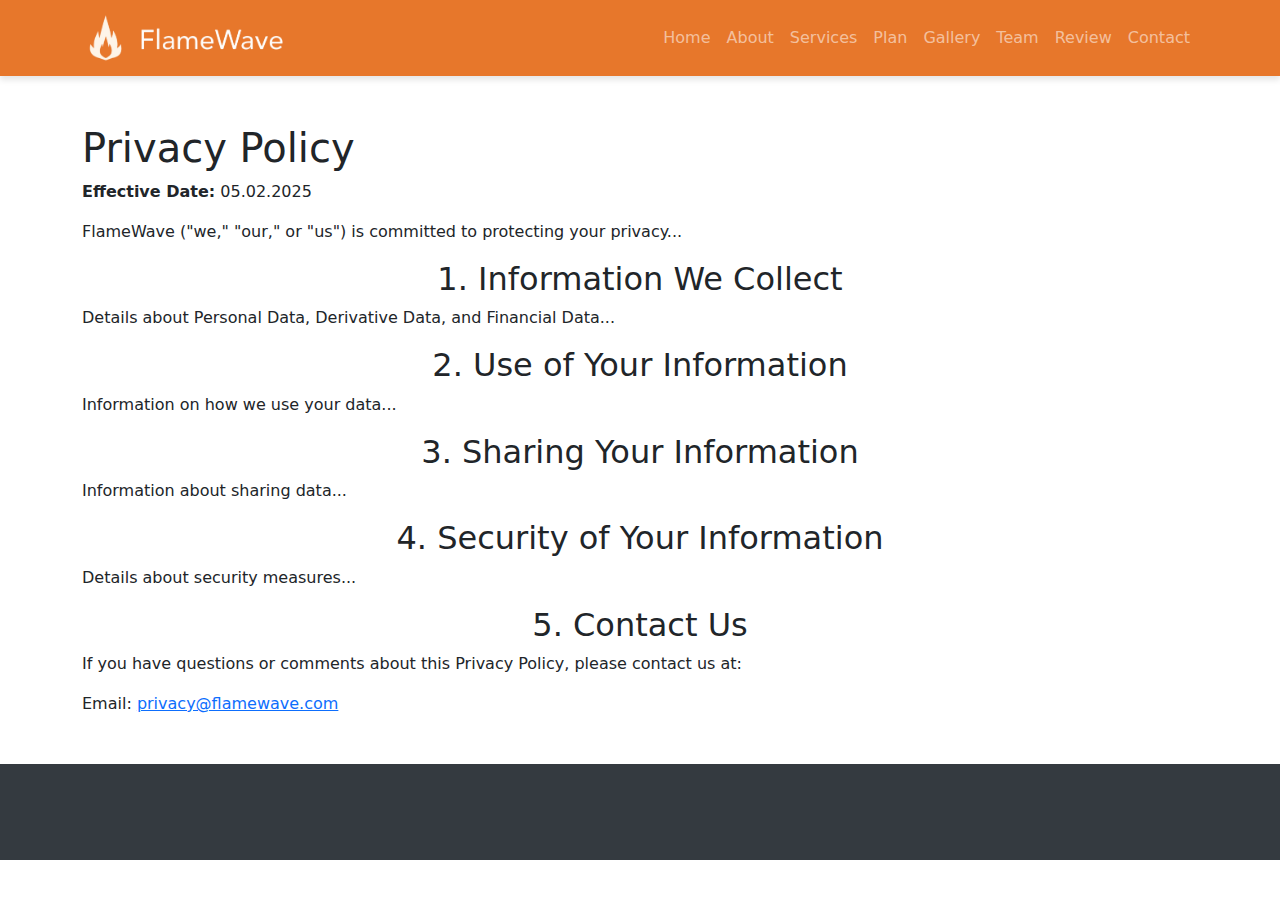
<file: privacy-policy.html>
<!DOCTYPE html>
<html lang="en">
<head>
    <meta charset="UTF-8">
    <meta name="viewport" content="width=device-width, initial-scale=1.0">
    <title>Privacy Policy | FlameWave</title>
    <link rel="stylesheet" href="style.css">
    <link rel="icon" type="image/x-icon" href="/img/FlameWave.ico">
    <link href="https://cdn.jsdelivr.net/npm/bootstrap@5.3.0/dist/css/bootstrap.min.css" rel="stylesheet">
</head>
<body>
    <header>
        <nav class="navbar navbar-expand-lg navbar-dark primarycolorbg">
            <div class="container">
                <a class="navbar-brand" href="#">
                    <img src="img/logo.png" alt="Logo" style="height: 50px; width: auto;">
                </a>
                <button class="navbar-toggler" type="button" data-bs-toggle="collapse" data-bs-target="#navbarNav">
                    <span class="navbar-toggler-icon"></span>
                </button>
                <div class="collapse navbar-collapse" id="navbarNav">
                    <ul class="navbar-nav ms-auto">
                        <li class="nav-item"><a class="nav-link" href="./index.html">Home</a></li>
                        <li class="nav-item"><a class="nav-link" href="./index.html">About</a></li>
                        <li class="nav-item"><a class="nav-link" href="./index.html">Services</a></li>
                        <li class="nav-item"><a class="nav-link" href="./index.html">Plan</a></li>
                        <li class="nav-item"><a class="nav-link" href="./index.html">Gallery</a></li>
                        <li class="nav-item"><a class="nav-link" href="./index.html">Team</a></li>
                        <li class="nav-item"><a class="nav-link" href="./index.html">Review</a></li>
                        <li class="nav-item"><a class="nav-link" href="./index.html">Contact</a></li>
                    </ul>
                </div>
            </div>
        </nav>
    </header>
    <main class="container my-5">
        <h1>Privacy Policy</h1>
        <p><strong>Effective Date:</strong> 05.02.2025</p>
        <p>FlameWave ("we," "our," or "us") is committed to protecting your privacy...</p>
        <!-- Add all sections of the Privacy Policy here -->
        <h2>1. Information We Collect</h2>
        <p>Details about Personal Data, Derivative Data, and Financial Data...</p>
        <h2>2. Use of Your Information</h2>
        <p>Information on how we use your data...</p>
        <h2>3. Sharing Your Information</h2>
        <p>Information about sharing data...</p>
        <h2>4. Security of Your Information</h2>
        <p>Details about security measures...</p>
        <h2>5. Contact Us</h2>
        <p>If you have questions or comments about this Privacy Policy, please contact us at:</p>
        <p>Email: <a href="mailto:privacy@flamewave.com">privacy@flamewave.com</a></p>
    </main>
    <footer>
        <!-- Your footer content here -->
    </footer>
    <script src="https://cdn.jsdelivr.net/npm/bootstrap@5.3.0/dist/js/bootstrap.bundle.min.js"></script>
</body>
</html>
</file>
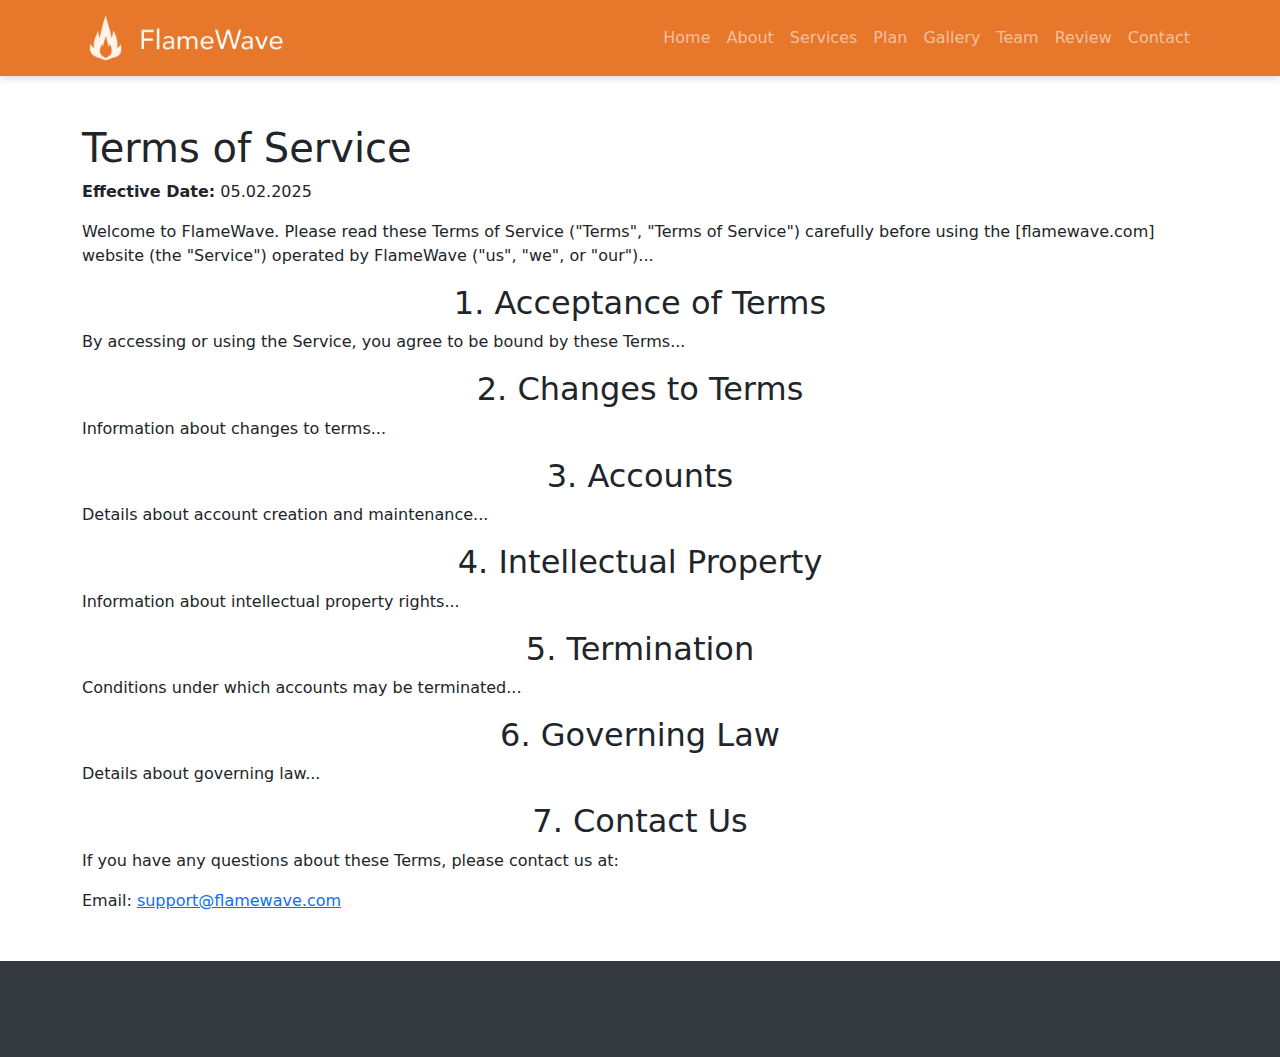
<file: terms-of-service.html>
<!DOCTYPE html>
<html lang="en">
<head>
    <meta charset="UTF-8">
    <meta name="viewport" content="width=device-width, initial-scale=1.0">
    <title>Terms of Service | FlameWave</title>
    <link rel="stylesheet" href="style.css">
    <link rel="icon" type="image/x-icon" href="/img/FlameWave.ico">
    <link href="https://cdn.jsdelivr.net/npm/bootstrap@5.3.0/dist/css/bootstrap.min.css" rel="stylesheet">
</head>
<body>
    <header>
        <nav class="navbar navbar-expand-lg navbar-dark primarycolorbg">
            <div class="container">
                <a class="navbar-brand" href="#">
                    <img src="img/logo.png" alt="Logo" style="height: 50px; width: auto;">
                </a>
                <button class="navbar-toggler" type="button" data-bs-toggle="collapse" data-bs-target="#navbarNav">
                    <span class="navbar-toggler-icon"></span>
                </button>
                <div class="collapse navbar-collapse" id="navbarNav">
                    <ul class="navbar-nav ms-auto">
                        <li class="nav-item"><a class="nav-link" href="./index.html">Home</a></li>
                        <li class="nav-item"><a class="nav-link" href="./index.html">About</a></li>
                        <li class="nav-item"><a class="nav-link" href="./index.html">Services</a></li>
                        <li class="nav-item"><a class="nav-link" href="./index.html">Plan</a></li>
                        <li class="nav-item"><a class="nav-link" href="./index.html">Gallery</a></li>
                        <li class="nav-item"><a class="nav-link" href="./index.html">Team</a></li>
                        <li class="nav-item"><a class="nav-link" href="./index.html">Review</a></li>
                        <li class="nav-item"><a class="nav-link" href="./index.html">Contact</a></li>
                    </ul>
                </div>
            </div>
        </nav>
    </header>
    <main class="container my-5">
        <h1>Terms of Service</h1>
        <p><strong>Effective Date:</strong> 05.02.2025</p>
        <p>Welcome to FlameWave. Please read these Terms of Service ("Terms", "Terms of Service") carefully before using the [flamewave.com] website (the "Service") operated by FlameWave ("us", "we", or "our")...</p>
        <!-- Add all sections of the Terms of Service here -->
        <h2>1. Acceptance of Terms</h2>
        <p>By accessing or using the Service, you agree to be bound by these Terms...</p>
        <h2>2. Changes to Terms</h2>
        <p>Information about changes to terms...</p>
        <h2>3. Accounts</h2>
        <p>Details about account creation and maintenance...</p>
        <h2>4. Intellectual Property</h2>
        <p>Information about intellectual property rights...</p>
        <h2>5. Termination</h2>
        <p>Conditions under which accounts may be terminated...</p>
        <h2>6. Governing Law</h2>
        <p>Details about governing law...</p>
        <h2>7. Contact Us</h2>
        <p>If you have any questions about these Terms, please contact us at:</p>
        <p>Email: <a href="mailto:support@flamewave.com">support@flamewave.com</a></p>
    </main>
    <footer>
        <!-- Your footer content here -->
    </footer>
    <script src="https://cdn.jsdelivr.net/npm/bootstrap@5.3.0/dist/js/bootstrap.bundle.min.js"></script>
</body>
</html>
</file>
<file: style.css>
/* General Styles */
* {
    margin: 0;
    padding: 0;
    box-sizing: border-box;
}

body {
    font-family: Arial, sans-serif;
    background-color: #f8f9fa;
    color: #333;
    line-height: 1.6;
}

/* Typography */
h1, h2, h3, h4, h5, h6 {
    font-weight: bold;
    margin-bottom: 1rem;
}

h2 {
    font-size: 2.2rem;
    margin-bottom: 2rem;
    text-align: center;
}

p {
    margin-bottom: 1.5rem;
}

/* Utility Classes */
.primarycolorbg {
    background-color: #e7772b;
}

.full-height {
    min-height: 100vh;
    display: flex;
    flex-direction: column;
    justify-content: center;
}

/* Navbar */
.navbar {
    box-shadow: 0 4px 6px rgba(0, 0, 0, 0.1);
    padding: 0.8rem 0;
}

.navbar-brand img {
    height: 50px;
    width: auto;
}

/* Sections */
section {
    padding: 5rem 0;
    position: relative;
}

/* Welcome Section */
.welcome-section {
    background-color: #e7772b;
    color: white;
    padding: 4rem 0;
}

.welcome-text h1 {
    font-size: 3rem;
    line-height: 1.2;
    margin-bottom: 1.5rem;
}

.welcome-text p {
    font-size: 1.2rem;
    margin-bottom: 2rem;
}

/* About Section */
.about-section {
    background-color: white;
}

.about-section .card {
    border: none;
    box-shadow: 0 4px 8px rgba(0, 0, 0, 0.1);
    transition: transform 0.3s ease;
}

.about-section .card:hover {
    transform: translateY(-5px);
}

/* Services Section */
.services-section {
    background-color: #f8f9fa;
}

.serviceCard {
    background: white;
    border-radius: 10px;
    box-shadow: 0 4px 8px rgba(0, 0, 0, 0.1);
    padding: 2rem;
    margin: 1rem 0;
    transition: transform 0.3s ease;
    height: 100%;
}

.serviceCard:hover {
    transform: translateY(-5px);
}

.serviceCard ul {
    list-style-type: none;
    padding-left: 0;
    text-align: center;
}

.serviceCard li {
    margin-bottom: 0.8rem;
    position: relative;
    padding-left: 1.5rem;
}

.serviceCard li:before {
    content: "•";
    position: absolute;
    left: 0;
    color: #e7772b;
}

.imgCard {
    width: 100px;
    height: 100px;
    margin: 0 auto 1.5rem;
    display: block;
}

/* Plan Section */
.plan-section {
    background-color: white;
}

#plan .col-md-3 {
    padding: 2rem;
    background: #fff;
    margin-bottom: 1.5rem;
    border-radius: 10px;
    box-shadow: 0 4px 8px rgba(0, 0, 0, 0.1);
    height: 100%;
    transition: transform 0.3s ease;
}

#plan .col-md-3:hover {
    transform: translateY(-5px);
}

.pricing {
    color: #e7772b;
    font-size: 2rem;
    font-weight: bold;
    margin: 1rem 0;
}

/* Team Section */
.cardTeam {
    border: none;
    box-shadow: 0 4px 8px rgba(0, 0, 0, 0.1);
    transition: transform 0.3s ease;
    height: 100%;
}

.cardTeam:hover {
    transform: translateY(-5px);
}

.cardTeam img {
    border-radius: 10px 10px 0 0;
    height: 250px;
    object-fit: cover;
}

/* Review Section */
.review-section {
    background-color: #f8f9fa;
}

#review .card {
    border: none;
    box-shadow: 0 4px 8px rgba(0, 0, 0, 0.1);
    height: 100%;
    transition: transform 0.3s ease;
}

#review .card:hover {
    transform: translateY(-5px);
}

#review .card img {
    width: 100px;
    height: 100px;
    object-fit: cover;
    border: 3px solid #e7772b;
}

/* Gallery Section */
.gallery-section {
    background-color: white;
}

.carousel-item img {
    height: 500px;
    object-fit: cover;
}

/* Contact Section */
.contact-section {
    background-color: #f8f9fa;
}

#contact .col-md-6 {
    padding: 2rem;
    background: #fff;
    border-radius: 10px;
    box-shadow: 0 4px 8px rgba(0, 0, 0, 0.1);
}

#contact img {
    border-radius: 10px;
}

/* Plan Section Styles */
.plan-section {
    background-color: #f8f9fa;
}

.plan-card {
    transition: all 0.3s ease;
    border-radius: 12px;
    overflow: hidden;
}

.plan-card:hover {
    transform: translateY(-10px);
    box-shadow: 0 10px 20px rgba(0,0,0,0.1) !important;
}

.popular-plan {
    border: 2px solid #e7772b;
}

.popular-plan .card-body {
    padding-top: 2rem !important;
}

.pricing {
    font-size: 2rem;
    font-weight: 700;
    color: #e7772b;
}

.pricing span {
    font-size: 1rem;
    font-weight: 400;
    color: #6c757d;
}

/* Add Font Awesome for icons */
@import url('https://cdnjs.cloudflare.com/ajax/libs/font-awesome/6.0.0/css/all.min.css');

/* Footer */
footer {
    background-color: #343a40;
    color: white;
    padding: 3rem 0;
}

footer a {
    color: #e7772b;
    text-decoration: none;
    transition: color 0.3s ease;
}

footer a:hover {
    color: #ff8c42;
}

footer ul {
    padding-left: 0;
    list-style: none;
}

footer li {
    margin-bottom: 0.5rem;
}

/* Buttons */
.btn-primary {
    background-color: #e7772b;
    border-color: #e7772b;
    padding: 0.5rem 1.5rem;
}

.btn-primary:hover {
    background-color: #d46922;
    border-color: #d46922;
}

/* Responsive Adjustments */
@media (max-width: 1200px) {
    .welcome-text h1 {
        font-size: 2.5rem;
    }
    
    .cardTeam .card-body {
        padding: 1rem;
    }
}

@media (max-width: 992px) {
    section {
        padding: 4rem 0;
    }
    
    .welcome-section {
        text-align: center;
    }
    
    .full-height {
        min-height: auto;
        padding: 4rem 0;
    }
}

@media (max-width: 768px) {
    h2 {
        font-size: 1.8rem;
    }
    
    .welcome-text h1 {
        font-size: 2rem;
    }
    
    .carousel-item img {
        height: 300px;
    }
    
    .imgCard {
        width: 80px;
        height: 80px;
    }
}

@media (max-width: 576px) {
    section {
        padding: 3rem 0;
    }
    
    .welcome-text h1 {
        font-size: 1.8rem;
    }
    
    .welcome-text p {
        font-size: 1rem;
    }
    
    .pricing {
        font-size: 1.5rem;
    }
}
</file>
